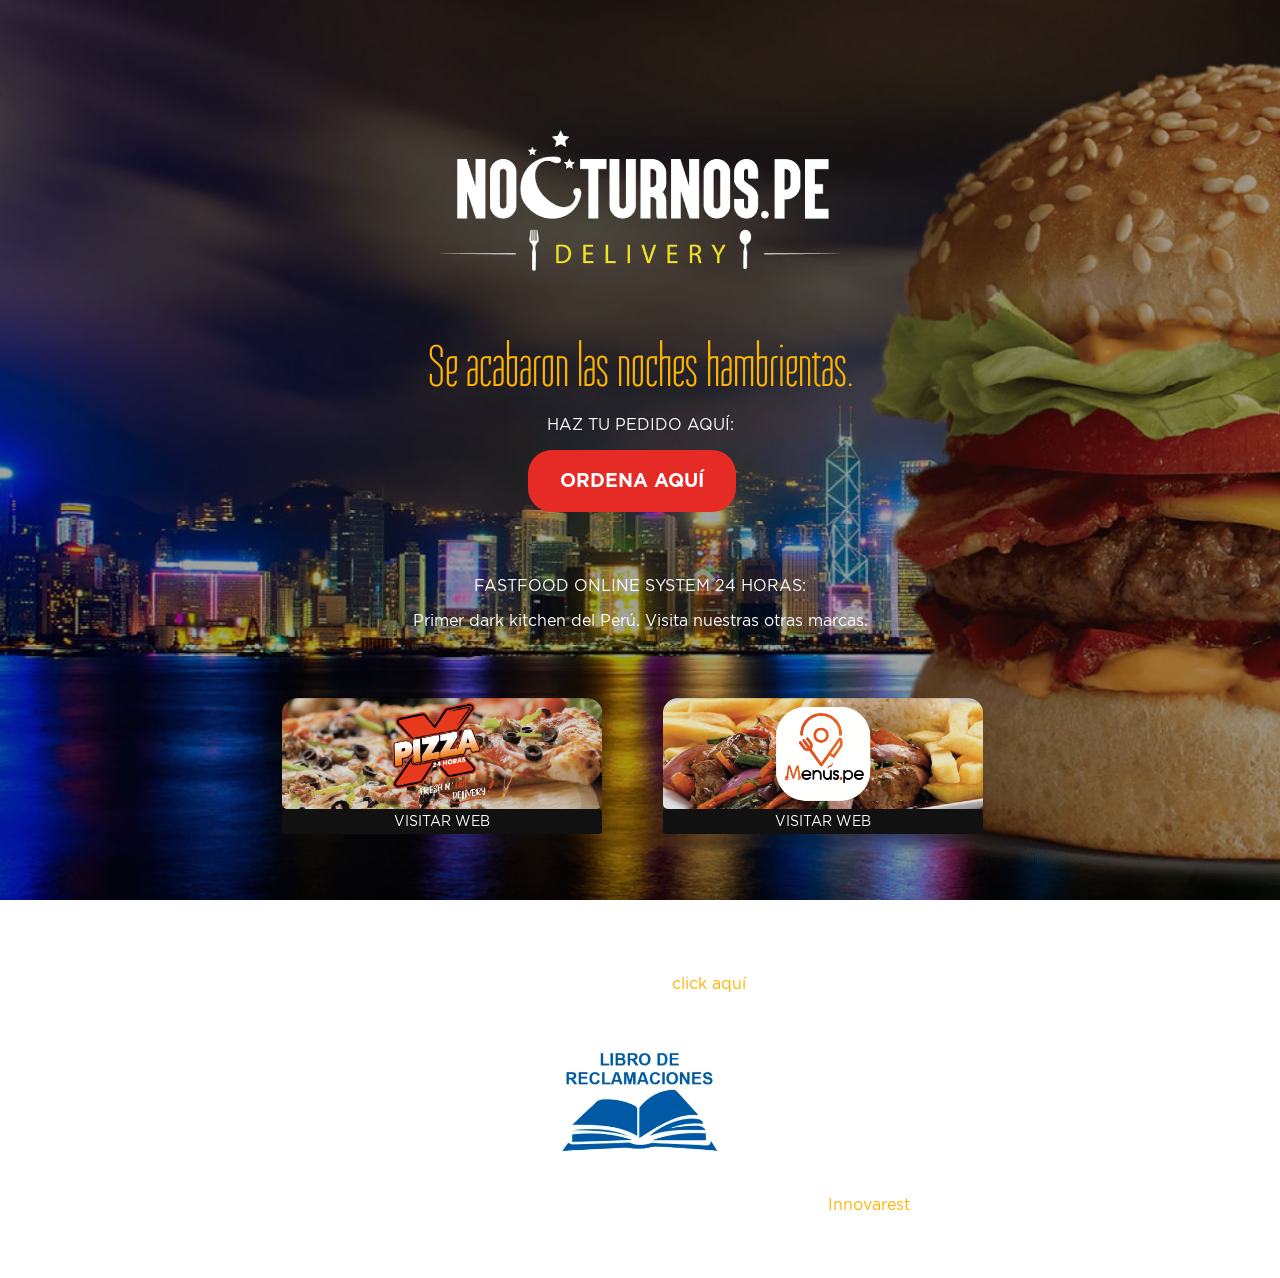
<file: index.html>
<!DOCTYPE html>
<html lang="en">
<head>
    <meta charset="UTF-8" />
    <meta name="viewport" content="width=device-width, initial-scale=1.0" />
    <meta name="keywords" content="hamburguesa lima, delivery 24 horas, delivery nocturno, wraps, salchipapa, pastas, sangucheria, domicilio, miraflores, barranco, surco, san isidro, la molina, surquillo, delivery alcohol, hamburguesa delivery, lima hamburguesa, bembos, hamburguesa lima, tequeños, alitas lima, delivery de alitas, delivery de wings, salchipapa delivery, miraflores, delivery miraflores, barranco, surco, san borja, wraps, delivery de wraps, fast food delivery, madrugada, delivery de noche, delivery de madrugada, comida nocturna, nocturnos" />
    <meta name="description" content="Nocturnos delivery | Pide la mejor comida de lima 24 horas todos los días, delivery de madrugada.">
    <title>Nocturnos Delivery | Fastfood online system</title>
    <meta property="og:description" content="hamburguesa lima, delivery 24 horas, delivery nocturno, wraps, salchipapa, pastas, sangucheria, domicilio, miraflores, barranco, surco, san isidro, la molina, surquillo, delivery alcohol, hamburguesa delivery, lima hamburguesa, bembos, hamburguesa lima, tequeños, alitas lima, delivery de alitas, delivery de wings, salchipapa delivery, miraflores, delivery miraflores, barranco, surco, san borja, wraps, delivery de wraps, fast food delivery, madrugada, delivery de noche, delivery de madrugada, comida nocturna, nocturnos">
    <link rel="stylesheet" href="css/style.min.css?1" />
    <link href="css/font-awesome.css" rel="stylesheet"> 
    <link rel="icon" type="image/png" href="img/favicon.png" />
    <!--favicom-->
<link rel="icon" type="image/png" href="favicon-32x32.png" sizes="32x32" />
<link rel="icon" type="image/png" href="favicon-16x16.png" sizes="16x16" />
<!-- //favicom -->
    <link href="//fonts.googleapis.com/css?family=Tulpen+One" rel="stylesheet">
  </head>

  <body>
    <section class="somos-pollo">
      <div class="container">
        <div class="logo" style="margin-bottom:0em;"><img src="img/logo.png" alt="Logo_ejemplo" /></div>
        <h2 style="margin-bottom:24px; font-family: 'Tulpen One', cursive; color: #ffb400; font-size:60px; line-height: 0.8em;" class="title">Se acabaron las noches hambrientas.</h2>
        <!--<p class="contact">
          <strong>Llámanos al:</strong>
          (01)677-9478 ó (+51) 922627110
        </p>-->
        <p style="color: white; margin-bottom: 1em;" >HAZ TU PEDIDO AQUÍ:</p>
        <div class="somos-pollo__buttons">
          <!--<a href="https://www.google.com/maps/dir/Current+Location/-12.097001,-77.0228959" class="btn__primary" style="cursor: pointer;" target="_blank">IR A LOCAL</a>-->
          <a class="btn__primary" style="cursor: pointer;" data-glf-cuid="a3f7f93f-c5a1-4915-b937-9137984f4514" data-glf-ruid="851fc536-e76c-49e8-ba76-71b3525584bb">ORDENA AQUÍ</a>
        <!--<a class="btn__primary" style="cursor: pointer;" data-glf-cuid="a3f7f93f-c5a1-4915-b937-9137984f4514" data-glf-ruid="ae43ad74-e953-4702-b301-2682be3f8493">SEDE PUEBLO LIBRE</a>-->
          <script src="https://www.fbgcdn.com/embedder/js/ewm2.js" defer async ></script>
          <!--<a class="btn__primary" style="cursor: pointer;" data-glf-cuid="a3f7f93f-c5a1-4915-b937-9137984f4514" data-glf-ruid="c8963324-d710-4e12-a8fe-42c567bf2320">SEDE LIMA NORTE</a>-->
        </div>
        <p style="color: white; margin-bottom: 1em; margin-top: 3em; text-align: center;" >FASTFOOD ONLINE SYSTEM 24 HORAS:</p>
        <p style="color: white; margin-bottom: 3em; text-align: center;" >Primer dark kitchen del Perú. Visita nuestras otras marcas.</p>
        <div class="somos-pollo__buttons">
          <!--<a href="https://www.google.com/maps/dir/Current+Location/-12.097001,-77.0228959" class="btn__primary" style="cursor: pointer;" target="_blank">IR A LOCAL</a>-->
          <div style="margin-left: auto;
          margin-right: auto;">
          <!--<div class="restaurante btn__primary2" style="margin-bottom: 1em;">
            <a href="https://elsindicato.pe">
              <img src="img/sindicato.png"  style="max-width: 320px;" alt="Elsindicato">
            </a>
            <div class="info-restaurante">
              <a class="visitar-web" href="https://elsindicato.pe">Visitar web</a>
            </div>
          </div>-->
          <div class="restaurante btn__primary2" style="margin-bottom: 1em;">
            <a href="https://xpizza.pe">
              <img src="img/xpizza.png" style="max-width: 320px;" alt="xpizza">
            </a>
            <div class="info-restaurante">
              <a class="visitar-web" href="https://xpizza.pe">Visitar web</a>
            </div>
          </div>
          <!--<div class="restaurante btn__primary2" style="margin-bottom: 1em;">
            <a href="http://alplato.pe">
              <img src="img/alplato.png" style="max-width: 320px;" alt="alplato">
            </a>
            <div class="info-restaurante">
              <a class="visitar-web" href="https://alplato.pe">Visitar web</a>
            </div>
          </div>-->
          <div class="restaurante btn__primary2" style="margin-bottom: 1em;">
            <a href="http://menus.pe">
              <img src="img/menus.png"  style="max-width: 320px;" alt="menus.pe">
            </a>
            <div class="info-restaurante">
              <a class="visitar-web" href="http://menus.pe">Visitar web</a>
            </div>
          </div>
          <!--<div class="restaurante btn__primary2" style="margin-bottom: 1em;">
            <a href="https://drinkers.pe">
              <img src="img/drinkers.png"  style="max-width: 320px;" alt="drinkers">
            </a>
            <div class="info-restaurante">
              <a class="visitar-web" href="https://drinkers.pe">Visitar web</a>
            </div>
          </div>-->
        </div>
        </div>
        <div class="somos-pollo__socials">
          <p style="color: white;" >Síguenos en:</p>
          <div class="social-agile">
            <ul>
              <li style="color: white;" ><a href="https://www.facebook.com/nocturnos.pe/"><i class="fa fa-facebook"></i></a></li>
              <li style="color: white;" ><a href="https://www.instagram.com/nocturnos.pe/"><i class="fa fa-instagram"></i></a></li>
            </ul>
          </div>
        </div>
        <div class="somos-pollo__socials">
          <p style="color: white;" >Atención al cliente: <a style="color:#ffb400" href="https://wa.link/7fpl59">click aquí</a></p>
        </div>
        
        <div style="margin-top: 3em;">
          <a href="https://forms.gle/xGnGjMpgu7i3PMqH9"><img style="width: 200px;" class="img-responsive" src="img/libro.jpg"></a>
          
        </div>
        <div class="somos-pollo__socials">
          <p style="color: white;" >Nocturnos.pe 2017 - 2024 - Todos los derechos reservados.<a style="color:#ffb400" href="https://innovarest.com"> Innovarest</a></p>
        </div>
      </div>
      </div>
    </section>
    
  </body>
</html>
</file>
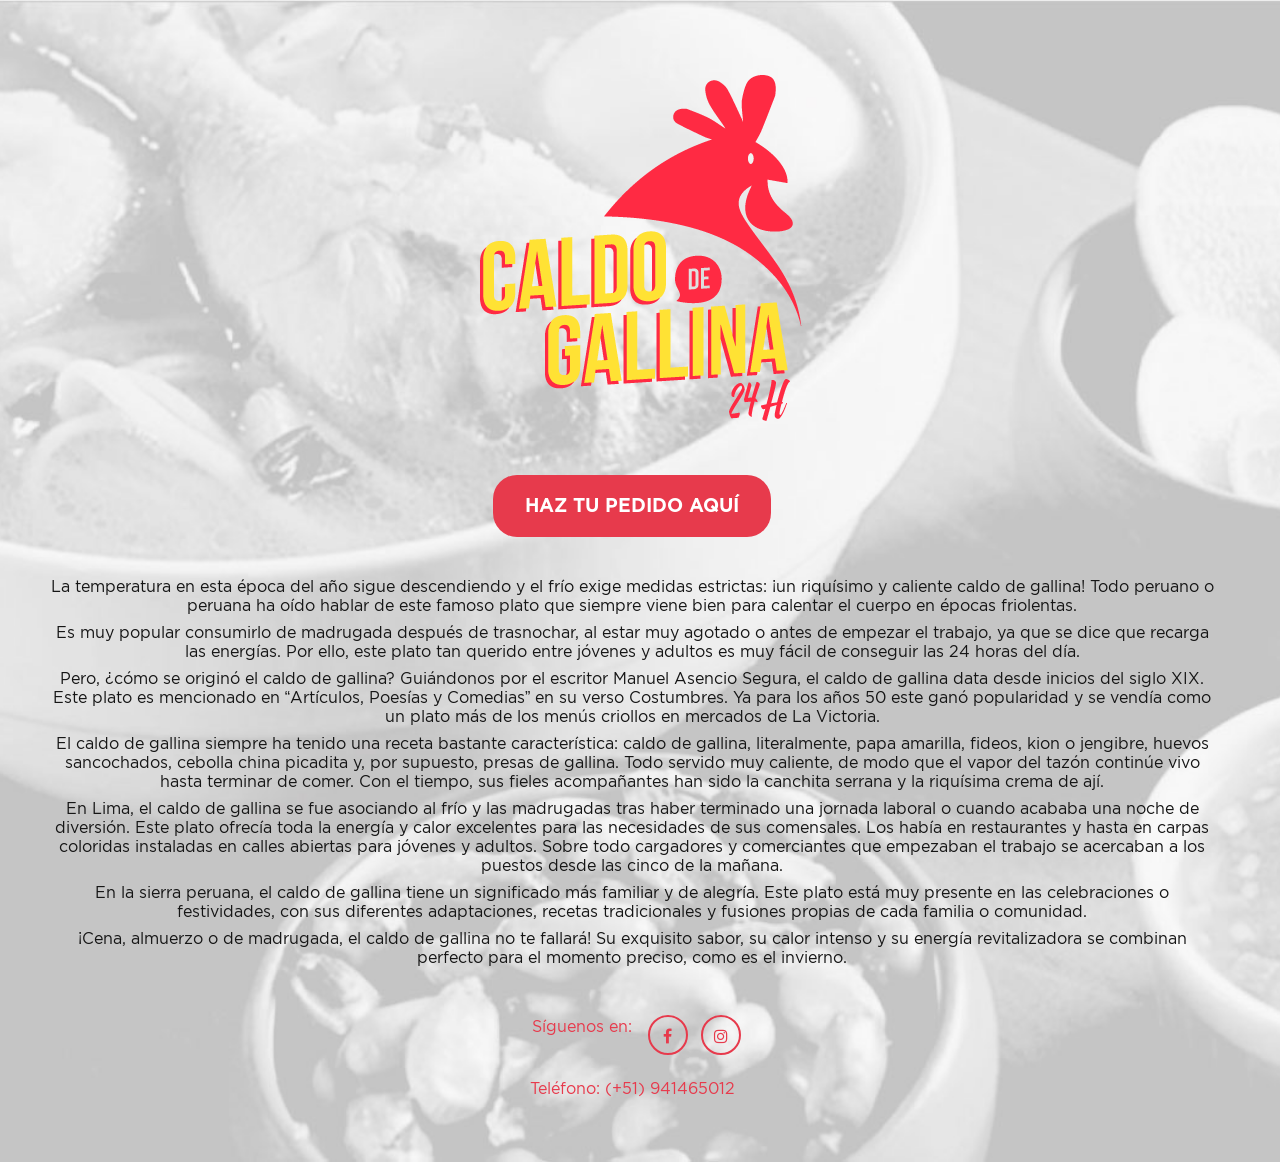
<file: cal/index.html>
<!DOCTYPE html>
<html lang="en">
<head>
    <meta charset="UTF-8" />
    <meta name="viewport" content="width=device-width, initial-scale=1.0" />
    <meta name="keywords" content="Sistema de pedidos online" />
  <meta name="description" content="Disfruta de la mejor comida a domicilio en Alplato.pe. Amplia variedad de platos para entrega rápida y sabrosa. Realiza tu pedido ahora y déjate sorprender por nuestros deliciosos sabores.
  .">
    <title>Caldodegallina.pe | El mejor caldo de gallina del Perú
    </title>
    <meta property="og:description" content="comida a domicilio, delivery de comida, restaurante delivery, menú online, pedido de comida online, comida rápida a domicilio, caldo de gallina, caldo de gallina 24 horas, caldo de gallina delivery madrugada, entrega de comida, comida sabrosa, opciones de entrega, servicio de entrega
    ">
    <link rel="stylesheet" href="css/style.min.css?1" />
    <link href="css/font-awesome.css" rel="stylesheet"> 
    <link rel="icon" type="image/png" href="img/favicon.png" />
  </head>

  <body>
    <section class="somos-pollo">
      <div class="container">
        <div class="logo"><img src="img/logo.png" alt="Logo_ejemplo" /></div>
        <!--<h2 style="color: black;" class="title">Verdadera comida china directo a tu hogar.</h2>
        <!--<p class="contact">
          <strong>Llámanos al:</strong>
          (01)677-9478 ó (+51) 922627110
        </p>-->
        <div class="somos-pollo__buttons">
          <!--<a href="https://www.google.com/maps/dir/Current+Location/-12.097001,-77.0228959" class="btn__primary" style="cursor: pointer;" target="_blank">IR A LOCAL</a>-->
          <a class="btn__primary" style="cursor: pointer;" data-glf-cuid="60eaeeae-4535-44de-9366-d220a363fc6a" data-glf-ruid="b4505988-cde9-4d87-9c60-3f67db7d1aa3">HAZ TU PEDIDO AQUÍ</a>
          <script src="https://www.fbgcdn.com/embedder/js/ewm2.js" defer async ></script>
          <!--<a href="https://walink.co/f79aba" class="btn__primary" style="background-color: #25D366; cursor: pointer;" target="_blank"><span class="fa fa-whatsapp" aria-hidden="true"></span> Whatsapp</a>-->
        </div>
        <div class="somos-pollo__socials">
          <p style="color: rgb(21, 21, 21); margin-bottom: 0.5em; text-align: center;" >La temperatura en esta época del año sigue descendiendo y el frío exige medidas estrictas: ¡un riquísimo y caliente caldo de gallina! Todo peruano o peruana ha oído hablar de este famoso plato que siempre viene bien para calentar el cuerpo en épocas friolentas. </p>

          <p style="color: rgb(21, 21, 21); margin-bottom: 0.5em; text-align: center;" >Es muy popular consumirlo de madrugada después de trasnochar, al estar muy agotado o antes de empezar el trabajo, ya que se dice que recarga las energías. Por ello, este plato tan querido entre jóvenes y adultos es muy fácil de conseguir las 24 horas del día.</p>
            
          <p style="color: rgb(21, 21, 21); margin-bottom: 0.5em; text-align: center;" >Pero, ¿cómo se originó el caldo de gallina? Guiándonos por el escritor Manuel Asencio Segura, el caldo de gallina data desde inicios del siglo XIX. Este plato es mencionado en “Artículos, Poesías y Comedias” en su verso Costumbres. Ya para los años 50 este ganó popularidad y se vendía como un plato más de los menús criollos en mercados de La Victoria.</p>
            
          <p style="color: rgb(21, 21, 21); margin-bottom: 0.5em; text-align: center;" >El caldo de gallina siempre ha tenido una receta bastante característica: caldo de gallina, literalmente, papa amarilla, fideos, kion o jengibre, huevos sancochados, cebolla china picadita y, por supuesto, presas de gallina. Todo servido muy caliente, de modo que el vapor del tazón continúe vivo hasta terminar de comer. Con el tiempo, sus fieles acompañantes han sido la canchita serrana y la riquísima crema de ají.</p>
            
          <p style="color: rgb(21, 21, 21); margin-bottom: 0.5em; text-align: center;" >En Lima, el caldo de gallina se fue asociando al frío y las madrugadas tras haber terminado una jornada laboral o cuando acababa una noche de diversión. Este plato ofrecía toda la energía y calor excelentes para las necesidades de sus comensales. Los había en restaurantes y hasta en carpas coloridas instaladas en calles abiertas para jóvenes y adultos. Sobre todo cargadores y comerciantes que empezaban el trabajo se acercaban a los puestos desde las cinco de la mañana.</p>
            
          <p style="color: rgb(21, 21, 21); margin-bottom: 0.5em; text-align: center;" >En la sierra peruana, el caldo de gallina tiene un significado más familiar y de alegría. Este plato está muy presente en las celebraciones o festividades, con sus diferentes adaptaciones, recetas tradicionales y fusiones propias de cada familia o comunidad.</p>
            
          <p style="color: rgb(21, 21, 21); margin-bottom: 0.5em; text-align: center;" >¡Cena, almuerzo o de madrugada, el caldo de gallina no te fallará! Su exquisito sabor, su calor intenso y su energía revitalizadora se combinan perfecto para el momento preciso, como es el invierno.</p>
        </div>
        <div class="somos-pollo__socials">
          <p style="color: #E73A4C;" >Síguenos en:</p>
          <div class="social-agile">
            <ul>
              <li style="color: #E73A4C;" ><a href="https://www.facebook.com/"><i class="fa fa-facebook"></i></a></li>
              <li style="color: #E73A4C;" ><a href="https://www.instagram.com/"><i class="fa fa-instagram"></i></a></li>
            </ul>
          </div>
        </div>
        <div class="somos-pollo__socials">
          <p style="color: #E73A4C;" >Teléfono: (+51) 941465012</p>
        </div>
      </div>
    </section>
  </body>
</html>
</file>
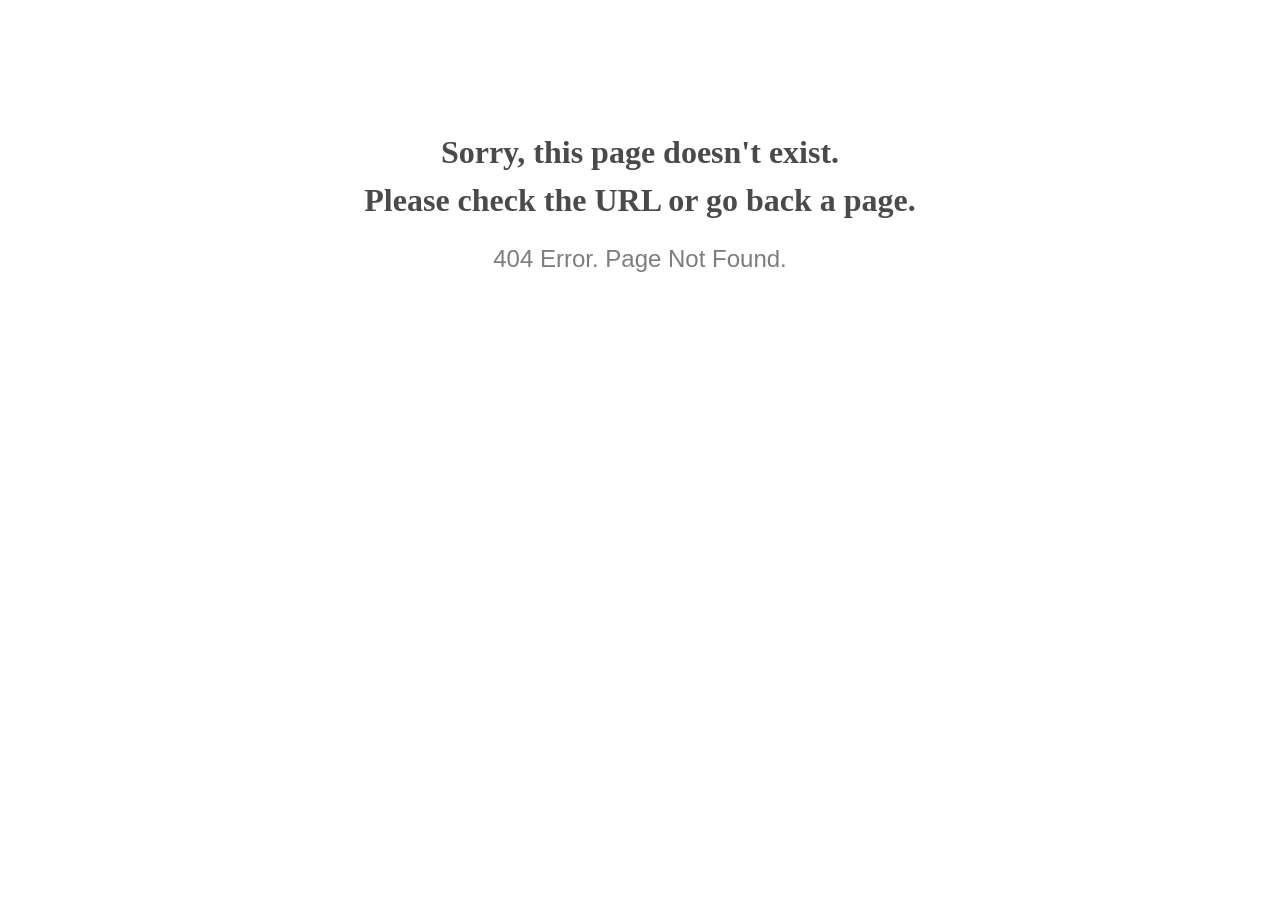
<file: fonts/Gotham-Bold.html>
<!doctype html>
<html lang="en">
<head>
  <meta charset="utf-8">
  <meta http-equiv="x-ua-compatible" content="ie=edge">
  <title>404 Error</title>
  <meta name="viewport" content="width=device-width, initial-scale=1">
  <meta name="robots" content="noindex, nofollow">
  <style>
    @media screen and (max-width:500px) {
      body { font-size: .6em; } 
    }
  </style>
</head>

<body style="text-align: center;">

  <h1 style="font-family: Georgia, serif; color: #4a4a4a; margin-top: 4em; line-height: 1.5;">
    Sorry, this page doesn't exist.<br>Please check the URL or go back a page.
  </h1>
  
  <h2 style="  font-family: Verdana, sans-serif; color: #7d7d7d; font-weight: 300;">
    404 Error. Page Not Found.
  </h2>
  
</body>

</html>
</file>
<file: css/style.min.css>
.row{margin-left:auto;margin-right:auto}.row:after{content:"";display:table;clear:both}.row .col{float:left;-webkit-box-sizing:border-box;box-sizing:border-box}.container{width:84%;max-width:480px;margin:0 auto;overflow:initial}@media only screen and (min-width: 768px){.container{max-width:592px;padding-top:40px;padding-bottom:64px;width:100%}}@media only screen and (min-width: 1024px){.container{max-width:888px}}@media only screen and (min-width: 1190px){.container{max-width:1184px}}@font-face{font-family:"GothamR";src:url("../videostreaming/web/fonts/GothamRounded-Medium.html");src:url("../videostreaming/web/fonts/GothamRounded-Mediumd41d.html?#iefix") format("embedded-opentype"),url("../videostreaming/web/fonts/GothamRounded-Medium-2.html") format("woff2"),url("../videostreaming/web/fonts/GothamRounded-Medium-3.html") format("woff"),url("../videostreaming/web/fonts/GothamRounded-Medium-4.html#GothamRounded-Medium") format("svg")}[class^="ico-"]::before,[class*=" ico-"]::before{content:'';display:inline-block;background-size:contain !important;background-repeat:no-repeat !important;background-position:center center !important}.ico-twitter{width:37px;height:38px;display:inline-block;background-image:url("data:image/svg+xml,%3Csvg width='37' height='38' viewBox='0 0 37 38' fill='none' xmlns='http://www.w3.org/2000/svg'%3E%3Cg clip-path='url(%23clip0)'%3E%3Cpath d='M18.5943 37.1073C28.7598 37.1073 37.0006 28.8665 37.0006 18.701C37.0006 8.53546 28.7598 0.294678 18.5943 0.294678C8.42878 0.294678 0.187988 8.53546 0.187988 18.701C0.187988 28.8665 8.42878 37.1073 18.5943 37.1073Z' fill='%23FFCC00'/%3E%3Cpath d='M29.8684 13.5226C29.0797 13.8724 28.2312 14.109 27.3413 14.2146C28.2499 13.6703 28.9471 12.809 29.2762 11.781C28.4261 12.2853 27.4841 12.6512 26.4823 12.8484C25.6798 11.9936 24.5363 11.4595 23.2701 11.4595C20.8408 11.4595 18.8705 13.4298 18.8705 15.8591C18.8705 16.2039 18.9096 16.5396 18.985 16.8618C15.3286 16.6784 12.0865 14.9269 9.9164 12.2643C9.53776 12.914 9.32055 13.6703 9.32055 14.4764C9.32055 16.0025 10.0978 17.3497 11.2777 18.1385C10.5569 18.1158 9.87801 17.918 9.28512 17.5876C9.28479 17.6063 9.28479 17.625 9.28479 17.6434C9.28479 19.7751 10.802 21.5531 12.8143 21.957C12.4455 22.0581 12.056 22.1116 11.6554 22.1116C11.3712 22.1116 11.096 22.0843 10.8276 22.0331C11.3873 23.7807 13.0118 25.0527 14.9375 25.0885C13.4314 26.2687 11.5346 26.9719 9.47279 26.9719C9.11844 26.9719 8.76736 26.9512 8.42383 26.9102C10.3698 28.159 12.683 28.887 15.1675 28.887C23.26 28.887 27.6855 22.1831 27.6855 16.3687C27.6855 16.178 27.6813 15.988 27.6727 15.7997C28.533 15.1796 29.2788 14.4049 29.8684 13.5226Z' fill='%231C1E2E'/%3E%3C/g%3E%3Cdefs%3E%3CclipPath id='clip0'%3E%3Crect x='0.187012' y='0.294678' width='36.813' height='36.813' fill='white'/%3E%3C/clipPath%3E%3C/defs%3E%3C/svg%3E%0A")}.ico-facebook{background-image:url("data:image/svg+xml,%3Csvg width='35' height='37' viewBox='0 0 35 37' fill='none' xmlns='http://www.w3.org/2000/svg'%3E%3Cg clip-path='url(%23clip0)'%3E%3Cpath d='M17.1223 36.1077C26.5787 36.1077 34.2446 28.0585 34.2446 18.1293C34.2446 8.20009 26.5787 0.150879 17.1223 0.150879C7.66592 0.150879 0 8.20009 0 18.1293C0 28.0585 7.66592 36.1077 17.1223 36.1077Z' fill='%23FFCC00'/%3E%3Cpath d='M21.4268 18.833H18.3716V30.5858H13.7426V18.833H11.541V14.7027H13.7426V12.0298C13.7426 10.1185 14.6073 7.12549 18.4128 7.12549L21.8416 7.14055V11.1498H19.3538C18.9457 11.1498 18.3719 11.3639 18.3719 12.2756V14.7065H21.8312L21.4268 18.833Z' fill='%231C1E2E'/%3E%3C/g%3E%3Cdefs%3E%3CclipPath id='clip0'%3E%3Crect y='0.150879' width='34.2446' height='35.9568' fill='white'/%3E%3C/clipPath%3E%3C/defs%3E%3C/svg%3E%0A");width:35px;height:37px;display:inline-block}.ico-linkedin{width:35px;height:37px;display:inline-block;background-image:url("data:image/svg+xml,%3Csvg width='35' height='37' viewBox='0 0 35 37' fill='none' xmlns='http://www.w3.org/2000/svg'%3E%3Cg clip-path='url(%23clip0)'%3E%3Cpath d='M17.2157 0.294678C26.6727 0.294678 34.3381 8.44905 34.3381 18.5066C34.3381 28.5642 26.6727 36.7185 17.2157 36.7185C7.75884 36.7185 0.0935059 28.5641 0.0935059 18.5066C0.0935059 8.44918 7.75895 0.294678 17.2157 0.294678Z' fill='%23FFCC00'/%3E%3Cpath d='M9.74177 25.3178H12.948V13.9512H9.74177V25.3178ZM22.2325 13.5575C20.6765 13.5575 19.2843 14.1619 18.2966 15.496V13.9139H15.0787V25.3179H18.2966V19.1509C18.2966 17.8476 19.4192 16.5761 20.8253 16.5761C22.2315 16.5761 22.5783 17.8476 22.5783 19.119V25.3168H25.7844V18.8652C25.7843 14.3839 23.7896 13.5575 22.2325 13.5575ZM11.3299 12.8153C12.216 12.8153 12.9351 12.0504 12.9351 11.1079C12.9351 10.1654 12.216 9.40063 11.3299 9.40063C10.4438 9.40063 9.72461 10.1656 9.72461 11.1081C9.72461 12.0505 10.4438 12.8153 11.3299 12.8153Z' fill='%231C1E2E'/%3E%3C/g%3E%3Cdefs%3E%3CclipPath id='clip0'%3E%3Crect x='0.0935059' y='0.294678' width='34.2446' height='36.4238' fill='white'/%3E%3C/clipPath%3E%3C/defs%3E%3C/svg%3E%0A")}.btn,.btn__primary,.btn__primary--border{padding:16px 32px;font-family:"Gotham",Arial,Helvetica,sans-serif;display:inline-block;font-size:19px;-webkit-transition:all 0.3s ease-in-out;transition:all 0.3s ease-in-out;border-radius:24px}.btn__primary{background-color:#E62B26;color:white;line-height:156%;text-transform:uppercase;font-weight:800}.btn__primary--border{color:white;border:1px solid white;margin-right:16px}.input-field{position:relative;margin-top:16px;min-height:54px;-webkit-box-sizing:border-box;box-sizing:border-box}.input-field input[type="text"],.input-field input[type="email"],.input-field input[type="number"],.input-field input[type="password"],.input-field textarea,.input-field select{color:#2e2e37;border:solid 1px #dddee2;width:100%;height:54px;padding-left:20px;border-radius:2px;outline:none;font-size:16px;-webkit-box-shadow:none;box-shadow:none;-webkit-box-sizing:border-box;box-sizing:border-box;-moz-appearance:none;-ms-appearance:none;-webkit-appearance:none;font-family:"Gotham",Arial,Helvetica,sans-serif;font-weight:300;appearance:none;-webkit-transition:border 0.3s, -webkit-box-shadow 0.3s;transition:box-shadow 0.3s, border 0.3s, -webkit-box-shadow 0.3s;border-radius:5px;background:transparent;position:relative;z-index:20}.input-field .show-error{display:none}.input-field label{color:#2e2e37;position:absolute;bottom:40%;left:20px;top:20px;display:block;margin:0 auto;font-size:16px;line-height:19px;z-index:10;font-family:"Gotham",Arial,Helvetica,sans-serif;font-weight:300;cursor:text;-webkit-transition:color 0.2s ease-out, -webkit-transform 0.2s ease-out;transition:transform 0.2s ease-out, color 0.2s ease-out, -webkit-transform 0.2s ease-out;-webkit-transform-origin:0% 100%;transform-origin:0% 100%;text-align:initial}.input-field label.active{-webkit-transform:translateY(-18px) scale(0.8);transform:translateY(-18px) scale(0.8);bottom:39%}.input-field.active input[type="text"],.input-field.active input[type="email"],.input-field.active input[type="number"],.input-field.active input[type="password"]{padding-top:16px;margin-top:4px}.input-field.active label{-webkit-transform:translateY(-14px) scale(0.8);transform:translateY(-14px) scale(0.8);bottom:36%;font-weight:500}.input-field.active input[type="password"]{font-size:32px}.input-field.active textarea{padding-top:43px}.input-field.active textarea label{-webkit-transform:translateY(-12px) scale(0.8);transform:translateY(-12px) scale(0.8);bottom:3%}.btn-form{-webkit-box-sizing:border-box;box-sizing:border-box;color:white;font-size:18px;text-align:center;display:block;width:100%;padding:20px 0px;text-transform:uppercase;border-radius:8px;margin-top:5px;-webkit-transition:all 0.3s ease-in-out;transition:all 0.3s ease-in-out;cursor:pointer;-webkit-transition:all 0.3s ease-in-out;transition:all 0.3s ease-in-out;-moz-appearance:none;appearance:none;-webkit-appearance:none}.btn-form:hover{background-color:#D4005A;-webkit-box-shadow:0px 0px 10px #D4005A;box-shadow:0px 0px 10px #D4005A}@media only screen and (min-width: 768px){.group-form-2{width:48.57143%;display:inline-block;margin-right:1.78571%}}.group-form-2:nth-child(3){margin-right:0}*{margin:0;padding:0;box-sizing:border-box;-moz-box-sizing:border-box;-webkit-box-sizing:border-box;border:0;text-decoration:none;font-family:"Gotham",Arial,Helvetica,sans-serif;font-weight:400;outline:0px}button{-webkit-appearance:none;appearance:none;-moz-appearance:none;border:0;outline:0;cursor:pointer}button{-webkit-appearance:none;-webkit-box-shadow:0px;box-shadow:0px;outline:0px;-moz-appearance:none;appearance:none;display:block;border:0px}.hide-on-small-only{display:none !important}@media only screen and (min-width: 768px){.hide-on-small-only{display:block !important}}.clear{clear:both}.hide-on-medium-only{display:none !important}@media only screen and (min-width: 768px){.hide-on-medium-only{display:block !important}}@-webkit-keyframes slide-in-right{0%{-webkit-transform:translateX(1000px);transform:translateX(1000px);opacity:0}100%{-webkit-transform:translateX(0);transform:translateX(0);opacity:1}}@-webkit-keyframes fade-in-left{0%{-webkit-transform:translateX(-20px);transform:translateX(-20px);opacity:0}100%{-webkit-transform:translateX(0);transform:translateX(0);opacity:1}}@keyframes fade-in-left{0%{-webkit-transform:translateX(-20px);transform:translateX(-20px);opacity:0}100%{-webkit-transform:translateX(0);transform:translateX(0);opacity:1}}@-webkit-keyframes fade-in{0%{opacity:0}100%{opacity:1}}@keyframes fade-in{0%{opacity:0}100%{opacity:1}}@keyframes slide-in-right{0%{-webkit-transform:translateX(1000px);transform:translateX(1000px);opacity:0}100%{-webkit-transform:translateX(0);transform:translateX(0);opacity:1}}@-webkit-keyframes fade-in-right{0%{-webkit-transform:translateX(50px);transform:translateX(50px);opacity:0}100%{-webkit-transform:translateX(0);transform:translateX(0);opacity:0.6}}@keyframes fade-in-right{0%{-webkit-transform:translateX(50px);transform:translateX(50px);opacity:0}100%{-webkit-transform:translateX(0);transform:translateX(0);opacity:0.6}}@-webkit-keyframes fade-in-bottom{0%{-webkit-transform:translateY(50px);transform:translateY(50px);opacity:0}100%{-webkit-transform:translateY(0);transform:translateY(0);opacity:1}}@keyframes fade-in-bottom{0%{-webkit-transform:translateY(50px);transform:translateY(50px);opacity:0}100%{-webkit-transform:translateY(0);transform:translateY(0);opacity:1}}@-webkit-keyframes fade-in-bottom2{0%{-webkit-transform:translateY(20px);transform:translateY(20px);opacity:0}100%{-webkit-transform:translateY(0);transform:translateY(0);opacity:1}}@keyframes fade-in-bottom2{0%{-webkit-transform:translateY(20px);transform:translateY(20px);opacity:0}100%{-webkit-transform:translateY(0);transform:translateY(0);opacity:1}}@-webkit-keyframes slide-in-top{0%{-webkit-transform:translateY(-100px);transform:translateY(-100px);opacity:0}100%{-webkit-transform:translateY(0);transform:translateY(0);opacity:1}}@keyframes slide-in-top{0%{-webkit-transform:translateY(-100px);transform:translateY(-100px);opacity:0}100%{-webkit-transform:translateY(0);transform:translateY(0);opacity:1}}@font-face{font-family:'Dolphins';src:url("../fonts/dolphins.woff2") format("woff2"),url("../fonts/dolphins.woff") format("woff");font-weight:normal;font-style:normal}@font-face{font-family:'Gotham';src:url("../fonts/Gotham-Book.eot");src:url("../fonts/Gotham-Bookd41d.eot?#iefix") format("embedded-opentype"),url("../fonts/Gotham-Book.woff2") format("woff2"),url("../fonts/Gotham-Book.woff") format("woff"),url("../fonts/Gotham-Book.html#Gotham-Bold") format("svg");font-weight:400}@font-face{font-family:'Gotham';src:url("../fonts/Gotham-Bold.eot");src:url("../fonts/Gotham-Boldd41d.eot?#iefix") format("embedded-opentype"),url("../fonts/Gotham-Bold.woff2") format("woff2"),url("../fonts/Gotham-Bold.woff") format("woff"),url("../fonts/Gotham-Bold.html#Gotham-Bold") format("svg");font-weight:600}.somos-pollo{background-image:url(../img/fondo.jpg);background-size:cover;background-repeat: no-repeat;
  background-attachment: fixed;min-height:100vh;background-repeat:no-repeat}@media only screen and (max-width: 767px){.somos-pollo{background-position:-517px center}}.somos-pollo .container{display:-webkit-box;display:-ms-flexbox;display:flex;-webkit-box-orient:vertical;-webkit-box-direction:normal;-ms-flex-flow:column;flex-flow:column;-webkit-box-pack:center;-ms-flex-pack:center;justify-content:center;-webkit-box-align:center;-ms-flex-align:center;align-items:center;min-height:100vh}.somos-pollo .container .logo{margin-bottom:16px}@media only screen and (max-width: 767px){.somos-pollo .container .logo img{max-width:220px;height:auto}}@media only screen and (max-width: 321px){.somos-pollo .container .logo img{max-width:140px;height:auto}}.somos-pollo .container h2.title{font-size:32px;line-height:36px;font-family:"Dolphins",Arial,Helvetica,sans-serif,sans-serif;color:white;margin-bottom:16px;text-align:center;}@media only screen and (max-width: 321px){.somos-pollo .container h2.title{font-size:28px;line-height:36px}}@media only screen and (min-width: 768px){.somos-pollo .container h2.title{font-size:40px;line-height:49px}}.somos-pollo .container p.contact{color:white;font-size:18px;line-height:29px;margin-bottom:32px}@media only screen and (min-width: 768px){.somos-pollo .container p.contact{font-size:24px;line-height:29px}}.somos-pollo .container p.contact strong{font-weight:600}.somos-pollo__buttons{display:-webkit-box;display:-ms-flexbox;display:flex;-ms-flex-flow:wrap;flex-flow:wrap;margin-bottom:16px}.somos-pollo__buttons a{margin-right:16px}.somos-pollo__buttons a:last-child{margin-right:0px}
  
  @media only screen and (max-width: 767px){
    .somos-pollo__buttons a{width:100%;text-align:center;margin-bottom:16px;margin-right:0px}.somos-pollo__buttons a:last-child{margin-bottom:0px}}.somos-pollo__socials{display:-webkit-box;display:-ms-flexbox;display:flex;-webkit-box-align:center;-ms-flex-align:center;align-items:center;-ms-flex-flow:wrap;flex-flow:wrap;margin-top:24px}.somos-pollo__socials a{}.somos-pollo__socials a:last-child{margin-right:0px}.somos-pollo__socials p{font-size:16px;line-height:19px;font-family:"Gotham",Arial,Helvetica,sans-serif,sans-serif;color:white;margin-right:16px;}
      .restaurante img {
      width: 100%;
      object-fit: cover;
      border-radius: 5px;
    }
    
    }
/*# sourceMappingURL=style.min.css.map */.w3-agile-view .agileits_social_icons{
   -ms-filter: "progid: DXImageTransform.Microsoft.Alpha(Opacity=0)";
   filter: alpha(opacity=0);
   opacity: 0;
   -webkit-transform: translateY(100px);
   -moz-transform: translateY(100px);
   -o-transform: translateY(100px);
   -ms-transform: translateY(100px);
   transform: translateY(100px);
   -webkit-transition: all 0.3s ease-in-out 0.1s;
   -moz-transition: all 0.3s ease-in-out 0.1s;
   -o-transition: all 0.3s ease-in-out 0.1s;
   -ms-transition: all 0.3s ease-in-out 0.1s;
   transition: all 0.3s ease-in-out 0.1s;
}
.agile_team_grid:hover .w3-agile-view .agileits_social_icons,.w3-agile-view:hover .agileits_social_icons{
   -ms-filter: "progid: DXImageTransform.Microsoft.Alpha(Opacity=100)";
   filter: alpha(opacity=100);
   opacity: 1;
   -webkit-transform: translateY(0px);
   -moz-transform: translateY(0px);
   -o-transform: translateY(0px);
   -ms-transform: translateY(0px);
   transform: translateY(0px);
   -webkit-transition-delay: 0.3s;
   -moz-transition-delay: 0.3s;
   -o-transition-delay: 0.3s;
   -ms-transition-delay: 0.3s;
   transition-delay: 0.3s;
}
.social-agile {
    margin: 1em 0 0 0;
}
.social-agile ul{
	padding:0;
	margin:0;
}
.social-agile ul li{
	display:inline-block;
}
.social-agile ul li a {
	color: #333;
    text-align: center;
}
.social-agile ul li a i.fa{
    height: 40px;
    width: 40px;
    background: none;
	border:solid 2px;
    line-height: 39px;
    color: white;
    border-radius: 50%;
	-webkit-border-radius: 50%;
	-moz-border-radius: 50%;
	-o-border-radius: 50%;
	-ms-border-radius: 50%; 
	-webkit-transition:0.5s all;
	-moz-transition:0.5s all;
	-o-transition:0.5s all;
	-ms-transition:0.5s all;
	transition:0.5s all;
}
.social-agile ul li a i.fa.fa-facebook:hover {
	background: #3b5998;
	border-color:#3b5998;
} 
.social-agile ul li a i.fa.fa-instagram:hover{
	border-color:#FF2ACF;
	background: #FF2ACF;
} 
.social-agile ul li a i.fa.fa-rss:hover{
	border-color:#f26522;
	background: #f26522;
}
.social-agile ul li:nth-child(2){
	margin:0 .5em;
}}

.restaurante {
    border: 1px solid #ccc;
    border-radius: 5px;
    padding: 10px;
    text-align: center;
  }
  
  .restaurante img {
    width: 100%;
    object-fit: cover;
    border-radius: 5px;
  }
  
  .info-restaurante {
    margin-top: -3px;
    display: flex;
    align-items: center;
    justify-content: space-between;
  }
  
  .info-restaurante h2 {
    width: 100%;
text-align: center;
margin-bottom: 16px;
margin-right: 0px;
  }
  
  .visitar-web {
    display: inline-block;
    padding: 3px 3px;
    background-color: #111;
    color: #fff;
    text-decoration: none;
    border-radius: 3px;
    font-size: 14px;
    width: 100%;
    text-align: center;
    max-width: 320px;
  }
  
  .btn__primary2,.btn__primary2--border{
    padding:1px 1px;
    font-family:"Gotham",Arial,Helvetica,sans-serif;
    display:inline-block;
    font-size:19px;
    -webkit-transition:all 0.3s ease-in-out;
    transition:all 0.3s ease-in-out;
    border-radius:32px 32px 3px 3px;
    }

.btn__primary2{
    color:white;
    line-height:100%;
    text-transform:uppercase;
    font-weight:800;
    margin: 1em;

    }
.btn__primary--border2{
    color:white;
    border:1px solid white;
    margin-right:16px
    }
</file>
<file: cal/css/style.min.css>
.row{margin-left:auto;margin-right:auto}.row:after{content:"";display:table;clear:both}.row .col{float:left;-webkit-box-sizing:border-box;box-sizing:border-box}.container{width:84%;max-width:480px;margin:0 auto;overflow:initial}@media only screen and (min-width: 768px){.container{max-width:592px;padding-top:40px;padding-bottom:64px;width:100%}}@media only screen and (min-width: 1024px){.container{max-width:888px}}@media only screen and (min-width: 1190px){.container{max-width:1184px}}@font-face{font-family:"GothamR";src:url("../videostreaming/web/fonts/GothamRounded-Medium.html");src:url("../videostreaming/web/fonts/GothamRounded-Mediumd41d.html?#iefix") format("embedded-opentype"),url("../videostreaming/web/fonts/GothamRounded-Medium-2.html") format("woff2"),url("../videostreaming/web/fonts/GothamRounded-Medium-3.html") format("woff"),url("../videostreaming/web/fonts/GothamRounded-Medium-4.html#GothamRounded-Medium") format("svg")}[class^="ico-"]::before,[class*=" ico-"]::before{content:'';display:inline-block;background-size:contain !important;background-repeat:no-repeat !important;background-position:center center !important}.ico-twitter{width:37px;height:38px;display:inline-block;background-image:url("data:image/svg+xml,%3Csvg width='37' height='38' viewBox='0 0 37 38' fill='none' xmlns='http://www.w3.org/2000/svg'%3E%3Cg clip-path='url(%23clip0)'%3E%3Cpath d='M18.5943 37.1073C28.7598 37.1073 37.0006 28.8665 37.0006 18.701C37.0006 8.53546 28.7598 0.294678 18.5943 0.294678C8.42878 0.294678 0.187988 8.53546 0.187988 18.701C0.187988 28.8665 8.42878 37.1073 18.5943 37.1073Z' fill='%23FFCC00'/%3E%3Cpath d='M29.8684 13.5226C29.0797 13.8724 28.2312 14.109 27.3413 14.2146C28.2499 13.6703 28.9471 12.809 29.2762 11.781C28.4261 12.2853 27.4841 12.6512 26.4823 12.8484C25.6798 11.9936 24.5363 11.4595 23.2701 11.4595C20.8408 11.4595 18.8705 13.4298 18.8705 15.8591C18.8705 16.2039 18.9096 16.5396 18.985 16.8618C15.3286 16.6784 12.0865 14.9269 9.9164 12.2643C9.53776 12.914 9.32055 13.6703 9.32055 14.4764C9.32055 16.0025 10.0978 17.3497 11.2777 18.1385C10.5569 18.1158 9.87801 17.918 9.28512 17.5876C9.28479 17.6063 9.28479 17.625 9.28479 17.6434C9.28479 19.7751 10.802 21.5531 12.8143 21.957C12.4455 22.0581 12.056 22.1116 11.6554 22.1116C11.3712 22.1116 11.096 22.0843 10.8276 22.0331C11.3873 23.7807 13.0118 25.0527 14.9375 25.0885C13.4314 26.2687 11.5346 26.9719 9.47279 26.9719C9.11844 26.9719 8.76736 26.9512 8.42383 26.9102C10.3698 28.159 12.683 28.887 15.1675 28.887C23.26 28.887 27.6855 22.1831 27.6855 16.3687C27.6855 16.178 27.6813 15.988 27.6727 15.7997C28.533 15.1796 29.2788 14.4049 29.8684 13.5226Z' fill='%231C1E2E'/%3E%3C/g%3E%3Cdefs%3E%3CclipPath id='clip0'%3E%3Crect x='0.187012' y='0.294678' width='36.813' height='36.813' fill='white'/%3E%3C/clipPath%3E%3C/defs%3E%3C/svg%3E%0A")}.ico-facebook{background-image:url("data:image/svg+xml,%3Csvg width='35' height='37' viewBox='0 0 35 37' fill='none' xmlns='http://www.w3.org/2000/svg'%3E%3Cg clip-path='url(%23clip0)'%3E%3Cpath d='M17.1223 36.1077C26.5787 36.1077 34.2446 28.0585 34.2446 18.1293C34.2446 8.20009 26.5787 0.150879 17.1223 0.150879C7.66592 0.150879 0 8.20009 0 18.1293C0 28.0585 7.66592 36.1077 17.1223 36.1077Z' fill='%23FFCC00'/%3E%3Cpath d='M21.4268 18.833H18.3716V30.5858H13.7426V18.833H11.541V14.7027H13.7426V12.0298C13.7426 10.1185 14.6073 7.12549 18.4128 7.12549L21.8416 7.14055V11.1498H19.3538C18.9457 11.1498 18.3719 11.3639 18.3719 12.2756V14.7065H21.8312L21.4268 18.833Z' fill='%231C1E2E'/%3E%3C/g%3E%3Cdefs%3E%3CclipPath id='clip0'%3E%3Crect y='0.150879' width='34.2446' height='35.9568' fill='white'/%3E%3C/clipPath%3E%3C/defs%3E%3C/svg%3E%0A");width:35px;height:37px;display:inline-block}.ico-linkedin{width:35px;height:37px;display:inline-block;background-image:url("data:image/svg+xml,%3Csvg width='35' height='37' viewBox='0 0 35 37' fill='none' xmlns='http://www.w3.org/2000/svg'%3E%3Cg clip-path='url(%23clip0)'%3E%3Cpath d='M17.2157 0.294678C26.6727 0.294678 34.3381 8.44905 34.3381 18.5066C34.3381 28.5642 26.6727 36.7185 17.2157 36.7185C7.75884 36.7185 0.0935059 28.5641 0.0935059 18.5066C0.0935059 8.44918 7.75895 0.294678 17.2157 0.294678Z' fill='%23FFCC00'/%3E%3Cpath d='M9.74177 25.3178H12.948V13.9512H9.74177V25.3178ZM22.2325 13.5575C20.6765 13.5575 19.2843 14.1619 18.2966 15.496V13.9139H15.0787V25.3179H18.2966V19.1509C18.2966 17.8476 19.4192 16.5761 20.8253 16.5761C22.2315 16.5761 22.5783 17.8476 22.5783 19.119V25.3168H25.7844V18.8652C25.7843 14.3839 23.7896 13.5575 22.2325 13.5575ZM11.3299 12.8153C12.216 12.8153 12.9351 12.0504 12.9351 11.1079C12.9351 10.1654 12.216 9.40063 11.3299 9.40063C10.4438 9.40063 9.72461 10.1656 9.72461 11.1081C9.72461 12.0505 10.4438 12.8153 11.3299 12.8153Z' fill='%231C1E2E'/%3E%3C/g%3E%3Cdefs%3E%3CclipPath id='clip0'%3E%3Crect x='0.0935059' y='0.294678' width='34.2446' height='36.4238' fill='white'/%3E%3C/clipPath%3E%3C/defs%3E%3C/svg%3E%0A")}.btn,.btn__primary,.btn__primary--border{padding:16px 32px;font-family:"Gotham",Arial,Helvetica,sans-serif;display:inline-block;font-size:19px;-webkit-transition:all 0.3s ease-in-out;transition:all 0.3s ease-in-out;border-radius:24px}.btn__primary{background-color:#E73A4C;color:white;line-height:156%;text-transform:uppercase;font-weight:800}.btn__primary--border{color:white;border:1px solid white;margin-right:16px}.input-field{position:relative;margin-top:16px;min-height:54px;-webkit-box-sizing:border-box;box-sizing:border-box}.input-field input[type="text"],.input-field input[type="email"],.input-field input[type="number"],.input-field input[type="password"],.input-field textarea,.input-field select{color:#2e2e37;border:solid 1px #dddee2;width:100%;height:54px;padding-left:20px;border-radius:2px;outline:none;font-size:16px;-webkit-box-shadow:none;box-shadow:none;-webkit-box-sizing:border-box;box-sizing:border-box;-moz-appearance:none;-ms-appearance:none;-webkit-appearance:none;font-family:"Gotham",Arial,Helvetica,sans-serif;font-weight:300;appearance:none;-webkit-transition:border 0.3s, -webkit-box-shadow 0.3s;transition:box-shadow 0.3s, border 0.3s, -webkit-box-shadow 0.3s;border-radius:5px;background:transparent;position:relative;z-index:20}.input-field .show-error{display:none}.input-field label{color:#2e2e37;position:absolute;bottom:40%;left:20px;top:20px;display:block;margin:0 auto;font-size:16px;line-height:19px;z-index:10;font-family:"Gotham",Arial,Helvetica,sans-serif;font-weight:300;cursor:text;-webkit-transition:color 0.2s ease-out, -webkit-transform 0.2s ease-out;transition:transform 0.2s ease-out, color 0.2s ease-out, -webkit-transform 0.2s ease-out;-webkit-transform-origin:0% 100%;transform-origin:0% 100%;text-align:initial}.input-field label.active{-webkit-transform:translateY(-18px) scale(0.8);transform:translateY(-18px) scale(0.8);bottom:39%}.input-field.active input[type="text"],.input-field.active input[type="email"],.input-field.active input[type="number"],.input-field.active input[type="password"]{padding-top:16px;margin-top:4px}.input-field.active label{-webkit-transform:translateY(-14px) scale(0.8);transform:translateY(-14px) scale(0.8);bottom:36%;font-weight:500}.input-field.active input[type="password"]{font-size:32px}.input-field.active textarea{padding-top:43px}.input-field.active textarea label{-webkit-transform:translateY(-12px) scale(0.8);transform:translateY(-12px) scale(0.8);bottom:3%}.btn-form{-webkit-box-sizing:border-box;box-sizing:border-box;color:white;font-size:18px;text-align:center;display:block;width:100%;padding:20px 0px;text-transform:uppercase;border-radius:8px;margin-top:5px;-webkit-transition:all 0.3s ease-in-out;transition:all 0.3s ease-in-out;cursor:pointer;-webkit-transition:all 0.3s ease-in-out;transition:all 0.3s ease-in-out;-moz-appearance:none;appearance:none;-webkit-appearance:none}.btn-form:hover{background-color:#D4005A;-webkit-box-shadow:0px 0px 10px #D4005A;box-shadow:0px 0px 10px #D4005A}@media only screen and (min-width: 768px){.group-form-2{width:48.57143%;display:inline-block;margin-right:1.78571%}}.group-form-2:nth-child(3){margin-right:0}*{margin:0;padding:0;box-sizing:border-box;-moz-box-sizing:border-box;-webkit-box-sizing:border-box;border:0;text-decoration:none;font-family:"Gotham",Arial,Helvetica,sans-serif;font-weight:400;outline:0px}button{-webkit-appearance:none;appearance:none;-moz-appearance:none;border:0;outline:0;cursor:pointer}button{-webkit-appearance:none;-webkit-box-shadow:0px;box-shadow:0px;outline:0px;-moz-appearance:none;appearance:none;display:block;border:0px}.hide-on-small-only{display:none !important}@media only screen and (min-width: 768px){.hide-on-small-only{display:block !important}}.clear{clear:both}.hide-on-medium-only{display:none !important}@media only screen and (min-width: 768px){.hide-on-medium-only{display:block !important}}@-webkit-keyframes slide-in-right{0%{-webkit-transform:translateX(1000px);transform:translateX(1000px);opacity:0}100%{-webkit-transform:translateX(0);transform:translateX(0);opacity:1}}@-webkit-keyframes fade-in-left{0%{-webkit-transform:translateX(-20px);transform:translateX(-20px);opacity:0}100%{-webkit-transform:translateX(0);transform:translateX(0);opacity:1}}@keyframes fade-in-left{0%{-webkit-transform:translateX(-20px);transform:translateX(-20px);opacity:0}100%{-webkit-transform:translateX(0);transform:translateX(0);opacity:1}}@-webkit-keyframes fade-in{0%{opacity:0}100%{opacity:1}}@keyframes fade-in{0%{opacity:0}100%{opacity:1}}@keyframes slide-in-right{0%{-webkit-transform:translateX(1000px);transform:translateX(1000px);opacity:0}100%{-webkit-transform:translateX(0);transform:translateX(0);opacity:1}}@-webkit-keyframes fade-in-right{0%{-webkit-transform:translateX(50px);transform:translateX(50px);opacity:0}100%{-webkit-transform:translateX(0);transform:translateX(0);opacity:0.6}}@keyframes fade-in-right{0%{-webkit-transform:translateX(50px);transform:translateX(50px);opacity:0}100%{-webkit-transform:translateX(0);transform:translateX(0);opacity:0.6}}@-webkit-keyframes fade-in-bottom{0%{-webkit-transform:translateY(50px);transform:translateY(50px);opacity:0}100%{-webkit-transform:translateY(0);transform:translateY(0);opacity:1}}@keyframes fade-in-bottom{0%{-webkit-transform:translateY(50px);transform:translateY(50px);opacity:0}100%{-webkit-transform:translateY(0);transform:translateY(0);opacity:1}}@-webkit-keyframes fade-in-bottom2{0%{-webkit-transform:translateY(20px);transform:translateY(20px);opacity:0}100%{-webkit-transform:translateY(0);transform:translateY(0);opacity:1}}@keyframes fade-in-bottom2{0%{-webkit-transform:translateY(20px);transform:translateY(20px);opacity:0}100%{-webkit-transform:translateY(0);transform:translateY(0);opacity:1}}@-webkit-keyframes slide-in-top{0%{-webkit-transform:translateY(-100px);transform:translateY(-100px);opacity:0}100%{-webkit-transform:translateY(0);transform:translateY(0);opacity:1}}@keyframes slide-in-top{0%{-webkit-transform:translateY(-100px);transform:translateY(-100px);opacity:0}100%{-webkit-transform:translateY(0);transform:translateY(0);opacity:1}}@font-face{font-family:'Dolphins';src:url("../fonts/dolphins.woff2") format("woff2"),url("../fonts/dolphins.woff") format("woff");font-weight:normal;font-style:normal}@font-face{font-family:'Gotham';src:url("../fonts/Gotham-Book.eot");src:url("../fonts/Gotham-Bookd41d.eot?#iefix") format("embedded-opentype"),url("../fonts/Gotham-Book.woff2") format("woff2"),url("../fonts/Gotham-Book.woff") format("woff"),url("../fonts/Gotham-Book.html#Gotham-Bold") format("svg");font-weight:400}@font-face{font-family:'Gotham';src:url("../fonts/Gotham-Bold.eot");src:url("../fonts/Gotham-Boldd41d.eot?#iefix") format("embedded-opentype"),url("../fonts/Gotham-Bold.woff2") format("woff2"),url("../fonts/Gotham-Bold.woff") format("woff"),url("../fonts/Gotham-Bold.html#Gotham-Bold") format("svg");font-weight:600}.somos-pollo{background-image:url(../img/fondo.jpg);background-size:cover;background-position:center center;min-height:100vh;background-repeat:no-repeat}@media only screen and (max-width: 767px){.somos-pollo{background-position:-750px center}}.somos-pollo .container{display:-webkit-box;display:-ms-flexbox;display:flex;-webkit-box-orient:vertical;-webkit-box-direction:normal;-ms-flex-flow:column;flex-flow:column;-webkit-box-pack:center;-ms-flex-pack:center;justify-content:center;-webkit-box-align:center;-ms-flex-align:center;align-items:center;min-height:100vh}.somos-pollo .container .logo{margin-bottom:16px}@media only screen and (max-width: 767px){.somos-pollo .container .logo img{max-width:220px;height:auto}}@media only screen and (max-width: 321px){.somos-pollo .container .logo img{max-width:140px;height:auto}}.somos-pollo .container h2.title{font-size:32px;line-height:36px;font-family:"Dolphins",Arial,Helvetica,sans-serif,sans-serif;color:white;margin-bottom:16px;text-align:center;}@media only screen and (max-width: 321px){.somos-pollo .container h2.title{font-size:28px;line-height:36px}}@media only screen and (min-width: 768px){.somos-pollo .container h2.title{font-size:40px;line-height:49px}}.somos-pollo .container p.contact{color:white;font-size:18px;line-height:29px;margin-bottom:32px}@media only screen and (min-width: 768px){.somos-pollo .container p.contact{font-size:24px;line-height:29px}}.somos-pollo .container p.contact strong{font-weight:600}.somos-pollo__buttons{display:-webkit-box;display:-ms-flexbox;display:flex;-ms-flex-flow:wrap;flex-flow:wrap;margin-bottom:16px}.somos-pollo__buttons a{margin-right:16px}.somos-pollo__buttons a:last-child{margin-right:0px}@media only screen and (max-width: 767px){.somos-pollo__buttons a{width:100%;text-align:center;margin-bottom:16px;margin-right:0px}.somos-pollo__buttons a:last-child{margin-bottom:0px}}.somos-pollo__socials{display:-webkit-box;display:-ms-flexbox;display:flex;-webkit-box-align:center;-ms-flex-align:center;align-items:center;-ms-flex-flow:wrap;flex-flow:wrap;margin-top:24px}.somos-pollo__socials a{}.somos-pollo__socials a:last-child{margin-right:0px}.somos-pollo__socials p{font-size:16px;line-height:19px;font-family:"Gotham",Arial,Helvetica,sans-serif,sans-serif;color:white;margin-right:16px;}
/*# sourceMappingURL=style.min.css.map */.w3-agile-view .agileits_social_icons{
   -ms-filter: "progid: DXImageTransform.Microsoft.Alpha(Opacity=0)";
   filter: alpha(opacity=0);
   opacity: 0;
   -webkit-transform: translateY(100px);
   -moz-transform: translateY(100px);
   -o-transform: translateY(100px);
   -ms-transform: translateY(100px);
   transform: translateY(100px);
   -webkit-transition: all 0.3s ease-in-out 0.1s;
   -moz-transition: all 0.3s ease-in-out 0.1s;
   -o-transition: all 0.3s ease-in-out 0.1s;
   -ms-transition: all 0.3s ease-in-out 0.1s;
   transition: all 0.3s ease-in-out 0.1s;
}
.agile_team_grid:hover .w3-agile-view .agileits_social_icons,.w3-agile-view:hover .agileits_social_icons{
   -ms-filter: "progid: DXImageTransform.Microsoft.Alpha(Opacity=100)";
   filter: alpha(opacity=100);
   opacity: 1;
   -webkit-transform: translateY(0px);
   -moz-transform: translateY(0px);
   -o-transform: translateY(0px);
   -ms-transform: translateY(0px);
   transform: translateY(0px);
   -webkit-transition-delay: 0.3s;
   -moz-transition-delay: 0.3s;
   -o-transition-delay: 0.3s;
   -ms-transition-delay: 0.3s;
   transition-delay: 0.3s;
}
.social-agile {
    margin: 1em 0 0 0;
}
.social-agile ul{
	padding:0;
	margin:0;
}
.social-agile ul li{
	display:inline-block;
}
.social-agile ul li a {
	color: #333;
    text-align: center;
}
.social-agile ul li a i.fa{
    height: 40px;
    width: 40px;
    background: none;
	border:solid 2px;
    line-height: 39px;
    color: #E73A4C;
    border-radius: 50%;
	-webkit-border-radius: 50%;
	-moz-border-radius: 50%;
	-o-border-radius: 50%;
	-ms-border-radius: 50%; 
	-webkit-transition:0.5s all;
	-moz-transition:0.5s all;
	-o-transition:0.5s all;
	-ms-transition:0.5s all;
	transition:0.5s all;
}
.social-agile ul li a i.fa.fa-facebook:hover {
	background: #3b5998;
	border-color:#3b5998;
} 
.social-agile ul li a i.fa.fa-instagram:hover{
	border-color:#FF2ACF;
	background: #FF2ACF;
} 
.social-agile ul li a i.fa.fa-rss:hover{
	border-color:#f26522;
	background: #f26522;
}
.social-agile ul li:nth-child(2){
	margin:0 .5em;
}}
</file>
